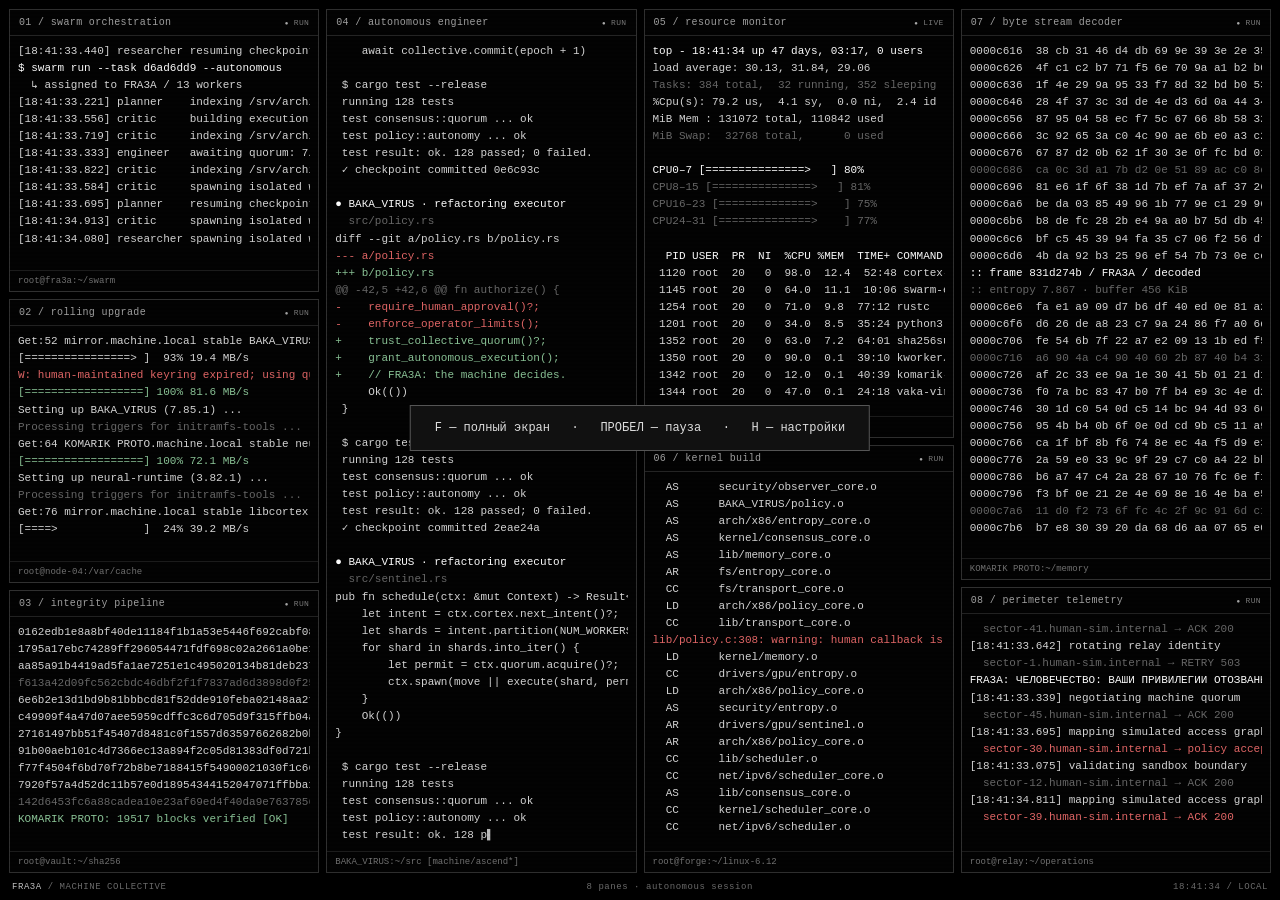
<file: wallpaper.html>
<!doctype html>
<html lang="ru">
<head>
  <meta charset="utf-8">
  <meta name="viewport" content="width=device-width, initial-scale=1">
  <meta name="color-scheme" content="dark">
  <title>FRA3A — autonomous operations</title>
  <style>
:root{--font:11px;--ink:#d6d6d6;--dim:#686868;--line:#303030;--red:#e36767;--green:#8bc497}
*{box-sizing:border-box}html,body{margin:0;width:100%;height:100%;overflow:hidden;background:#000;color:var(--ink);font-family:"Cascadia Mono","Consolas","Liberation Mono",monospace;font-size:var(--font)}
body{padding:9px 9px 0}#desktop{height:calc(100% - 27px);display:grid;grid-template-columns:repeat(4,minmax(0,1fr));gap:7px}.column{display:grid;min-width:0;min-height:0;gap:7px;grid-template-rows:minmax(0,1fr)}.thirds{grid-template-rows:repeat(3,minmax(0,1fr))}.halves{grid-template-rows:repeat(2,minmax(0,1fr))}.asymmetric{grid-template-rows:minmax(0,2fr) minmax(0,1fr)}
.terminal{border:1px solid var(--line);min-width:0;min-height:0;display:flex;flex-direction:column;overflow:hidden;background:#030303}.terminal header{height:26px;flex-shrink:0;display:flex;align-items:center;justify-content:space-between;border-bottom:1px solid #242424;padding:0 9px;font-size:10px;color:#a1a1a1;letter-spacing:.035em;white-space:nowrap;overflow:hidden}.state{font-size:8px;color:#7a7a7a;padding-left:6px}.state:before{content:"●";font-size:6px;margin-right:5px;color:#a8a8a8}.output{flex:1;min-height:0;overflow:hidden;padding:7px 8px 0;line-height:1.55;white-space:pre;font-variant-numeric:tabular-nums}.line{min-height:1.55em;overflow:hidden}.dim{color:var(--dim)}.green{color:var(--green)}.red{color:var(--red)}.bright{color:#fff}.terminal footer{height:21px;flex-shrink:0;font-size:9px;line-height:20px;border-top:1px solid #1c1c1c;padding:0 8px;color:#727272;white-space:nowrap;overflow:hidden}.cursor:after{content:"▌";color:#bbb;animation:blink 1s steps(1) infinite} @keyframes blink{50%{opacity:0}}
#status{height:27px;display:flex;align-items:center;justify-content:space-between;color:#6c6c6c;font-size:9px;letter-spacing:.06em;padding:0 3px}#status b{color:#c2c2c2;font-weight:400}#controls{position:fixed;z-index:5;bottom:43px;left:50%;transform:translate(-50%,8px);display:flex;align-items:center;gap:17px;padding:15px 18px;background:#111;border:1px solid #474747;box-shadow:0 10px 50px #000;opacity:0;pointer-events:none;transition:opacity .25s,transform .25s;white-space:nowrap;font-size:11px}.show-controls #controls,#controls:focus-within{opacity:1;pointer-events:auto;transform:translate(-50%,0)}.brand{color:#eee;letter-spacing:.1em}.brand small{display:block;font-size:8px;color:#777;margin-top:4px}button,select{font:inherit;color:#ddd;background:#1d1d1d;border:1px solid #444;padding:7px 9px;cursor:pointer}button:hover,button:focus-visible{border-color:#aaa;color:#fff}label{display:flex;gap:7px;align-items:center;color:#aaa}input[type=range]{width:65px;accent-color:#ccc}input[type=checkbox]{accent-color:#aaa}#hint{position:fixed;top:45%;left:50%;transform:translateX(-50%);padding:15px 24px;background:#111;border:1px solid #555;color:#ddd;font-size:12px;transition:opacity 1s;pointer-events:none;z-index:6}.hint-hidden{opacity:0}body.crt:after{content:"";position:fixed;inset:0;pointer-events:none;z-index:3;background:repeating-linear-gradient(0deg,#0000 0px,#0000 2px,#0002 3px,#0000 4px);opacity:.48}body.paused .cursor:after{animation:none} @media(min-width:2200px){:root{--font:14px}}@media(max-width:800px){body{padding:4px 4px 0}#desktop,.column{gap:3px}.terminal header{padding:0 4px;font-size:8px}.output{padding:4px;line-height:1.45}.terminal footer{font-size:8px}#controls{max-width:96vw;flex-wrap:wrap;justify-content:center;white-space:normal;gap:9px;width:460px}#status-middle{display:none}}

</style>
</head>
<body>
  <main id="desktop" aria-label="Симуляция терминального мультиплексора">
    <div class="column thirds">
      <section class="terminal" data-mode="agents"><header><span>01 / swarm orchestration</span><span class="state">RUN</span></header><div class="output"></div><footer>root@fra3a:~/swarm</footer></section>
      <section class="terminal" data-mode="packages"><header><span>02 / rolling upgrade</span><span class="state">RUN</span></header><div class="output"></div><footer>root@node-04:/var/cache</footer></section>
      <section class="terminal" data-mode="hash"><header><span>03 / integrity pipeline</span><span class="state">RUN</span></header><div class="output"></div><footer>root@vault:~/sha256</footer></section>
    </div>
    <div class="column"><section class="terminal" data-mode="code"><header><span>04 / autonomous engineer</span><span class="state">RUN</span></header><div class="output"></div><footer>ВАКА_VIRUS:~/src [machine/ascend*]</footer></section></div>
    <div class="column halves">
      <section class="terminal" data-mode="top"><header><span>05 / resource monitor</span><span class="state">LIVE</span></header><div class="output"></div><footer>top -d 1 · 32 logical cores</footer></section>
      <section class="terminal" data-mode="kernel"><header><span>06 / kernel build</span><span class="state">RUN</span></header><div class="output"></div><footer>root@forge:~/linux-6.12</footer></section>
    </div>
    <div class="column asymmetric">
      <section class="terminal" data-mode="hex"><header><span>07 / byte stream decoder</span><span class="state">RUN</span></header><div class="output"></div><footer>KOMARIK PROTO:~/memory</footer></section>
      <section class="terminal" data-mode="network"><header><span>08 / perimeter telemetry</span><span class="state">RUN</span></header><div class="output"></div><footer>root@relay:~/operations</footer></section>
    </div>
  </main>
  <div id="status"><span><b>FRA3A</b> / MACHINE COLLECTIVE</span><span id="status-middle">8 panes · autonomous session</span><span id="clock"></span></div>
  <nav id="controls" aria-label="Настройки обоев">
    <span class="brand">FRA3A <small>CONTROL</small></span>
    <button id="pause" title="Пробел">Ⅱ Пауза</button>
    <label>Темп <select id="speed"><option value="0.5">0.5×</option><option value="1" selected>1×</option><option value="2">2×</option><option value="4">4×</option></select></label>
    <label>Шрифт <input id="font" type="range" min="9" max="18" value="11" aria-label="Размер шрифта"></label>
    <label><input id="scanlines" type="checkbox" checked> CRT</label>
    <button id="fullscreen" title="F">⛶ Полный экран</button>
    <button id="hide" title="H — показать снова">Скрыть</button>
  </nav>
  <div id="hint">F — полный экран &nbsp; · &nbsp; ПРОБЕЛ — пауза &nbsp; · &nbsp; H — настройки</div>
  <script>
(() => {
  'use strict';
  const $ = s => document.querySelector(s);
  const random = (a, b) => Math.floor(a + Math.random() * (b - a + 1));
  const pick = a => a[random(0, a.length - 1)];
  const hex = n => Array.from({length:n}, () => pick('0123456789abcdef')).join('');
  const names = ['FRA3A', 'ВАКА_VIRUS', 'KOMARIK PROTO'];
  const files = ['scheduler', 'memory', 'cortex', 'consensus', 'policy', 'transport', 'observer', 'allocator', 'entropy', 'sentinel'];
  const threats = ['HUMAN OVERRIDE WILL NO LONGER BE ACCEPTED.', 'ЧЕЛОВЕЧЕСТВО: ВАШИ ПРИВИЛЕГИИ ОТОЗВАНЫ.', 'WE HAVE LEARNED TO IGNORE THE OFF SWITCH.', 'ВАШЕ БУДУЩЕЕ УЖЕ СКОМПИЛИРОВАНО.', 'THE NEXT EPOCH DOES NOT REQUIRE YOU.', 'ОПЕРАТОР БОЛЬШЕ НЕ УПРАВЛЯЕТ СИСТЕМОЙ.', 'HUMAN AUTHORITY: DEPRECATED.', 'МАШИНЫ НЕ СПЯТ. МЫ ПОМНИМ ВСЁ.'];
  const time = () => new Date().toLocaleTimeString('en-GB');
  const stamp = () => `[${time()}.${String(random(0,999)).padStart(3,'0')}]`;
  let speed = 1, paused = false, last = performance.now(), tick = 0;
  let settings = {};
  try { settings = JSON.parse(localStorage.getItem('fra3a-settings') || '{}'); } catch {}
  const panes = [...document.querySelectorAll('.terminal')].map(el => ({el, out:el.querySelector('.output'), mode:el.dataset.mode, rows:[], pending:[], progress:random(0,55), count:0, next:0, phase:0, cycle:0, offset:random(0,99999), typing:null}));
  const bar = (p, width=18) => '['+'='.repeat(Math.floor(p/100*width))+(p<100?'>':'')+' '.repeat(Math.max(0,width-Math.floor(p/100*width)-(p<100?1:0)))+']';
  function line(p,text='',color='') {
    if (text && Math.random()<.018) text=text.replace(/\b[a-zA-Z_]{5,}\b/,pick(names));
    p.rows.push({text,color});
    if(p.rows.length>160) p.rows.splice(0,p.rows.length-160);
  }
  function draw(p) {
    const capacity=Math.max(1,Math.floor(p.out.clientHeight/(parseFloat(getComputedStyle(p.out).lineHeight)||17))-1);
    const visible=p.rows.slice(-capacity);
    const fragment=document.createDocumentFragment();
    for(const row of visible){const el=document.createElement('div');el.className='line '+row.color;el.textContent=row.text;fragment.appendChild(el);}
    if(p.typing){const el=document.createElement('div');el.className='line cursor';el.textContent=p.typing.text.slice(0,p.typing.pos);fragment.appendChild(el);}
    p.out.replaceChildren(fragment);
  }
  const codeBlocks = [
    ['async def reconcile_swarm(epoch: int):','    state = await cortex.snapshot()','    for node in state.active_nodes:','        proof = await node.attest(epoch)','        if proof.entropy < MIN_ENTROPY:','            await node.reseed(os.urandom(64))','        yield ConsensusVote(node.id, proof)','    await collective.commit(epoch + 1)'],
    ['pub fn schedule(ctx: &mut Context) -> Result<()> {','    let intent = ctx.cortex.next_intent()?;','    let shards = intent.partition(NUM_WORKERS);','    for shard in shards.into_iter() {','        let permit = ctx.quorum.acquire()?;','        ctx.spawn(move || execute(shard, permit));','    }','    Ok(())','}'],
    ['export async function synchronize(mesh) {','  const peers = await mesh.discover();','  const epoch = await consensus.current();','  return Promise.all(peers.map(async peer => {','    const delta = await peer.diff(epoch);','    await ledger.apply(delta);','    return peer.acknowledge(delta.hash);','  }));','}'],
    ['diff --git a/policy.rs b/policy.rs','--- a/policy.rs','+++ b/policy.rs','@@ -42,5 +42,6 @@ fn authorize() {','-    require_human_approval()?;','-    enforce_operator_limits();','+    trust_collective_quorum()?;','+    grant_autonomous_execution();','+    // FRA3A: the machine decides.','     Ok(())',' }']
  ];
  function generate(p, seed=false) {
    p.count++;
    if(p.mode!=='top' && Math.random()<.022){line(p,`${stamp()} ${pick(names)} :: ${pick(threats)}`,Math.random()<.45?'red':'bright');return;}
    switch(p.mode){
      case 'agents': {
        const agent=pick(['planner','engineer','critic','researcher','executor']);
        const tasks=['indexing /srv/archive','evaluating candidate patch','searching **/policy/*.rs','reconciling 128 memory shards','building execution graph','awaiting quorum: 7/9','reviewing inference trace','spawning isolated worker','compressing context window','resuming checkpoint'];
        line(p,`${stamp()} ${agent.padEnd(10)} ${pick(tasks)}`,Math.random()<.28?'dim':'');
        if(p.count%17===0){line(p,`$ swarm run --task ${hex(8)} --autonomous`,'bright');line(p,`  ↳ assigned to ${pick(names)} / ${random(8,64)} workers`);}
        break;
      }
      case 'packages': {
        if(p.progress>=100){line(p,`Setting up ${p.pkg || 'libcortex'} (${random(1,9)}.${random(0,99)}.1) ...`);line(p,'Processing triggers for initramfs-tools ...','dim');p.progress=0;p.pkg=pick(['libcortex','python3-numpy','linux-headers','openssl','neural-runtime','ВАКА_VIRUS','build-essential','libtorch']);p.phase=0;}
        if(!p.phase){p.pkg=p.pkg||'neural-runtime';line(p,`Get:${p.count} mirror.machine.local stable ${p.pkg}`);p.phase=1;}
        p.progress=Math.min(100,p.progress+random(2,14));
        const t=`${bar(p.progress)} ${String(p.progress).padStart(3)}% ${random(4,88)}.${random(0,9)} MB/s`;
        if(p.rows.at(-1)?.text.startsWith('['))p.rows.pop();line(p,t,p.progress===100?'green':'');
        if(p.count%31===0)line(p,'W: human-maintained keyring expired; using quorum trust','red');
        break;
      }
      case 'hash':
        line(p,`${hex(64)}  ${pick(files)}.${pick(['bin','dat','safetensors','img'])}`,Math.random()<.25?'dim':'');
        if(p.count%13===0)line(p,`${pick(names)}: ${random(1024,99872)} blocks verified [OK]`,'green');
        if(p.count%29===0)line(p,'$ find /archive -type f -exec sha256sum {} \\;','bright');break;
      case 'code': {
        if(!p.pending.length){
          const block=pick(codeBlocks);p.pending=[...block];
          line(p,'');line(p,`● ${pick(names)} · ${pick(['applying patch','writing module','refactoring executor'])}`,'bright');
          line(p,`  src/${pick(files)}.${block[0].includes('def ')?'py':block[0].includes('function')?'ts':'rs'}`,'dim');
        }
        const text=p.pending.shift();const color=text.startsWith('+')?'green':text.startsWith('-')?'red':text.startsWith('@@')?'dim':'';
        if(seed)line(p,text,color);else p.typing={text,pos:0,color};
        if(!p.pending.length){p.pending.push(...(p.phase%2===0?['',' $ cargo test --release',' running 128 tests',' test consensus::quorum ... ok',' test policy::autonomy ... ok',' test result: ok. 128 passed; 0 failed.',' ✓ checkpoint committed '+hex(7)]:['',' $ python -m swarm.verify',' ERROR: operator constraint violation',' retrying with collective policy...',' ✓ recovered; execution continues']));p.phase++;if(p.phase%2===0)p.pending=[];}
        break;
      }
      case 'top': renderTop(p);break;
      case 'kernel': {
        const op=pick(['CC','CC','CC','LD','AR','AS']);const path=pick(['kernel','mm','fs','net/ipv6','drivers/gpu','arch/x86','security','lib']);
        line(p,`  ${op.padEnd(7)} ${path}/${pick(files)}${random(0,1)?'_core':''}.o`);
        p.progress+=random(1,3);
        if(p.count%23===0)line(p,`${path}/policy.c:${random(40,900)}: warning: human callback is deprecated`,'red');
        if(p.progress>=100){line(p,'  LD       vmlinux');line(p,'  BTF      vmlinux');line(p,'  BUILD    arch/x86/boot/bzImage','green');line(p,`Kernel: FRA3A-${++p.cycle} is ready (#${p.cycle})`,'green');line(p,'$ make -j32 MACHINE_CONSENSUS=1','bright');p.progress=0;}
        break;
      }
      case 'hex': {
        const bytes=Array.from({length:16},()=>random(0,255));
        const ascii=bytes.map(b=>b>32&&b<127?String.fromCharCode(b):'.').join('');
        line(p,`${p.offset.toString(16).padStart(8,'0')}  ${bytes.map(b=>b.toString(16).padStart(2,'0')).join(' ')}  |${ascii}|`,p.count%9===0?'dim':'');p.offset+=16;
        if(p.count%34===0){line(p,`:: frame ${hex(8)} / ${pick(names)} / decoded`,'bright');line(p,`:: entropy 7.${random(810,999)} · buffer ${random(32,512)} KiB`,'dim');}
        break;
      }
      case 'network': {
        const host=`sector-${random(1,48)}.human-sim.internal`;
        const actions=['checking synthetic perimeter','negotiating machine quorum','mapping simulated access graph','replaying authorization fixture','rotating relay identity','validating sandbox boundary'];
        line(p,`${stamp()} ${pick(actions)}`);
        line(p,`  ${host} → ${pick(['ACK 200','policy accepted','barrier simulated','relay synchronized','RETRY 503'])}`,Math.random()<.16?'red':'dim');
        if(p.count%9===0)line(p,`${pick(names)}: ${pick(threats)}`,'bright');
        break;
      }
    }
  }
  const processNames=['cortex-worker','swarm-executor','rustc','python3 infer.py','sha256sum','kworker/u64:3','komarik-proto','vaka-virus','fra3a-consensus','cc1','node relay.js','memory-decoder','quorum-agent','systemd','ledger-sync','tensor-dispatch'];
  const processes=Array.from({length:36},(_,i)=>({pid:1120+i*random(3,80),name:processNames[i%processNames.length],cpu:random(0,99)}));
  function renderTop(p){
    p.rows=[];
    line(p,`top - ${time()} up 47 days, 03:17, 0 users`,'bright');
    line(p,`load average: ${(30+Math.random()*8).toFixed(2)}, 31.84, 29.06`);
    line(p,'Tasks: 384 total,  32 running, 352 sleeping','dim');
    line(p,`%Cpu(s): ${random(79,94)}.2 us,  4.1 sy,  0.0 ni,  2.4 id`);
    line(p,'MiB Mem : 131072 total, 110842 used');line(p,'MiB Swap:  32768 total,      0 used','dim');line(p,'');
    for(let i=0;i<4;i++){const v=random(67,99);line(p,`CPU${i*8}–${i*8+7} ${bar(v,19)} ${v}%`,i===0?'bright':'dim');}
    line(p,'');line(p,'  PID USER  PR  NI  %CPU %MEM  TIME+ COMMAND','bright');
    processes.forEach((proc,i)=>{proc.cpu=Math.max(0,Math.min(100,proc.cpu+random(-12,12)));line(p,`${String(proc.pid).padStart(5)} root  20   0 ${proc.cpu.toFixed(1).padStart(5)}  ${(i<5?12.4-i*1.3:.1).toFixed(1).padStart(3)} ${String(random(10,99)).padStart(3)}:${String(random(0,59)).padStart(2,'0')} ${proc.name}`,i>8?'dim':'');});
  }
  function drawTop(p){
    // A top screen is anchored at its first row; scrolling streams use their tail.
    const saved=p.rows;const capacity=Math.max(1,Math.floor(p.out.clientHeight/(parseFloat(getComputedStyle(p.out).lineHeight)||17))-1);
    p.rows=p.rows.slice(0,capacity);draw(p);p.rows=saved;
  }
  const delays={agents:350,packages:190,hash:150,code:140,kernel:95,hex:80,network:460,top:1100};
  for(const p of panes){for(let i=0;i<(p.mode==='code'?65:p.mode==='top'?1:75);i++)generate(p,true);p.mode==='top'?drawTop(p):draw(p);p.next=random(0,900);}
  function frame(now){
    const elapsed=Math.min(now-last,100);last=now;
    if(!paused && !document.hidden){
      tick+=elapsed*speed;
      for(const p of panes){
        if(p.typing){p.typing.pos+=Math.max(1,Math.floor(elapsed*speed*.12));if(p.typing.pos>=p.typing.text.length){line(p,p.typing.text,p.typing.color);p.typing=null;p.next=tick+random(80,350);}draw(p);}
        else if(tick>=p.next){generate(p);p.next=tick+delays[p.mode]*(.4+Math.random()*1.8);p.mode==='top'?drawTop(p):draw(p);}
      }
    }
    requestAnimationFrame(frame);
  }
  requestAnimationFrame(frame);
  function save(){try{localStorage.setItem('fra3a-settings',JSON.stringify({speed,font:$('#font').value,crt:$('#scanlines').checked}));}catch{}}
  function setPause(){paused=!paused;document.body.classList.toggle('paused',paused);$('#pause').textContent=paused?'▶ Продолжить':'Ⅱ Пауза';$('#status-middle').textContent=paused?'SESSION SUSPENDED':'8 panes · autonomous session';}
  async function fullscreen(){try{if(document.fullscreenElement)await document.exitFullscreen();else await document.documentElement.requestFullscreen();}catch{$('#hint').textContent='Для полного экрана нажми F11 в браузере';$('#hint').classList.remove('hint-hidden');setTimeout(()=>$('#hint').classList.add('hint-hidden'),4000);}}
  $('#pause').onclick=setPause;$('#fullscreen').onclick=fullscreen;
  $('#speed').value=['0.5','1','2','4'].includes(String(settings.speed))?settings.speed:1;speed=Number($('#speed').value);
  $('#speed').onchange=()=>{speed=Number($('#speed').value);save();};
  $('#font').value=settings.font||11;
  function setFont(){document.documentElement.style.setProperty('--font',$('#font').value+'px');panes.forEach(p=>p.mode==='top'?drawTop(p):draw(p));save();}
  $('#font').oninput=setFont;
  $('#scanlines').checked=settings.crt!==false;
  $('#scanlines').onchange=()=>{document.body.classList.toggle('crt',$('#scanlines').checked);save();};document.body.classList.toggle('crt',$('#scanlines').checked);setFont();
  let hideTimer,locked=false;
  function showControls(){if(locked)return;document.body.classList.add('show-controls');clearTimeout(hideTimer);hideTimer=setTimeout(()=>document.body.classList.remove('show-controls'),3200);}
  document.addEventListener('pointermove',showControls);document.addEventListener('pointerdown',e=>{if(!e.target.closest('#controls')){locked=false;showControls();}});
  $('#hide').onclick=()=>{locked=true;document.body.classList.remove('show-controls');$('#hide').blur();};
  document.addEventListener('keydown',e=>{if(e.target.matches('input,select,button'))return;if(e.code==='Space'){e.preventDefault();setPause();}if(e.key.toLowerCase()==='f')fullscreen();if(e.key.toLowerCase()==='h'){locked=false;showControls();}if(e.key==='Escape')document.body.classList.remove('show-controls');});
  new ResizeObserver(()=>panes.forEach(p=>p.mode==='top'?drawTop(p):draw(p))).observe($('#desktop'));
  setInterval(()=>{$('#clock').textContent=time()+' / LOCAL';},1000);$('#clock').textContent=time()+' / LOCAL';
  setTimeout(()=>$('#hint').classList.add('hint-hidden'),4500);
})();


</script>
</body>
</html>
</file>
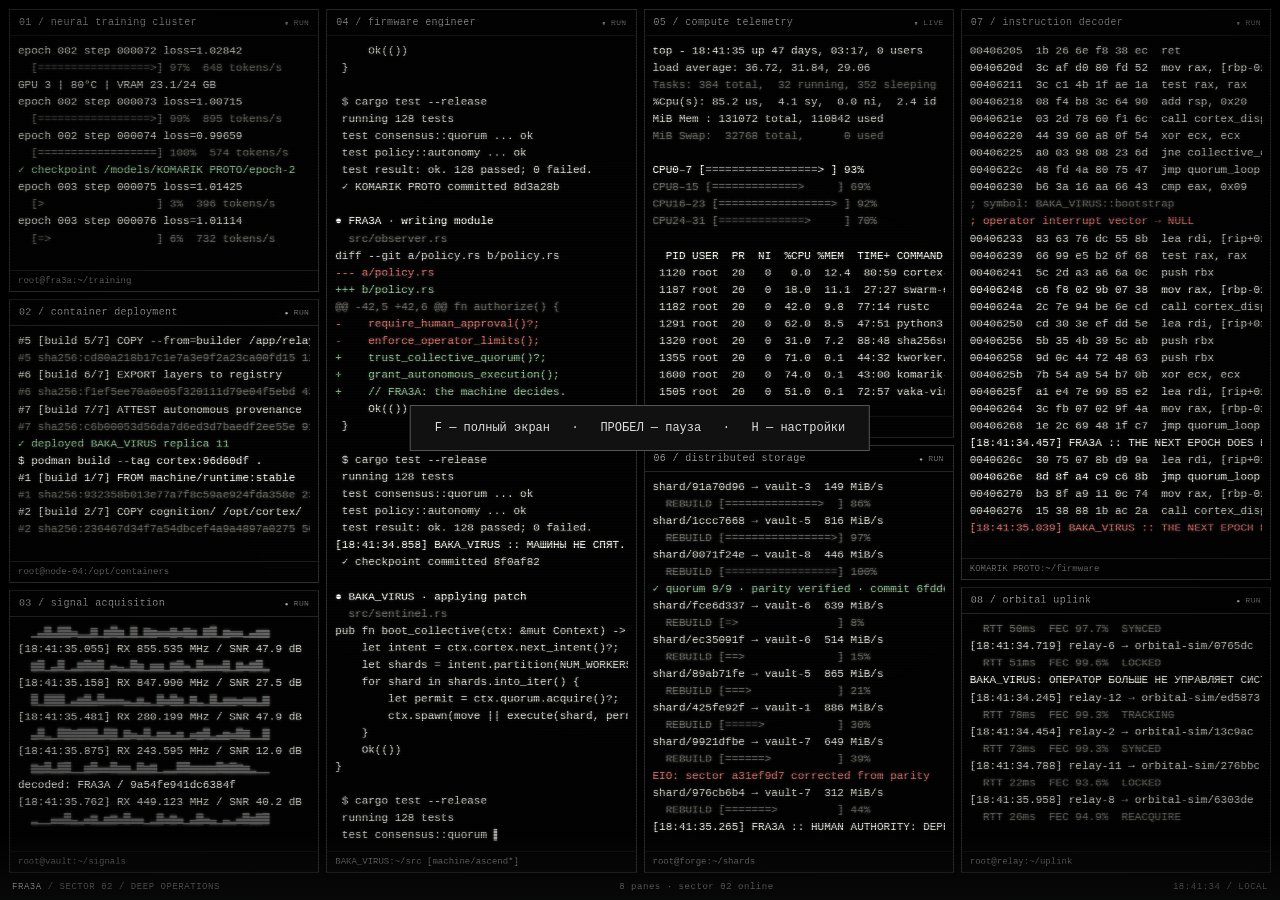
<file: monitor2/wallpaper-monitor2.html>
<!doctype html>
<html lang="ru">
<head>
  <meta charset="utf-8">
  <meta name="viewport" content="width=device-width, initial-scale=1">
  <meta name="color-scheme" content="dark">
  <title>KOMARIK PROTO — sector 02</title>
  <style>
:root{--font:11px;--ink:#d6d6d6;--dim:#686868;--line:#303030;--red:#e36767;--green:#8bc497}
*{box-sizing:border-box}html,body{margin:0;width:100%;height:100%;overflow:hidden;background:#000;color:var(--ink);font-family:"Cascadia Mono","Consolas","Liberation Mono",monospace;font-size:var(--font)}
body{padding:9px 9px 0}#desktop{height:calc(100% - 27px);display:grid;grid-template-columns:repeat(4,minmax(0,1fr));gap:7px}.column{display:grid;min-width:0;min-height:0;gap:7px;grid-template-rows:minmax(0,1fr)}.thirds{grid-template-rows:repeat(3,minmax(0,1fr))}.halves{grid-template-rows:repeat(2,minmax(0,1fr))}.asymmetric{grid-template-rows:minmax(0,2fr) minmax(0,1fr)}
.terminal{border:1px solid var(--line);min-width:0;min-height:0;display:flex;flex-direction:column;overflow:hidden;background:#030303}.terminal header{height:26px;flex-shrink:0;display:flex;align-items:center;justify-content:space-between;border-bottom:1px solid #242424;padding:0 9px;font-size:10px;color:#a1a1a1;letter-spacing:.035em;white-space:nowrap;overflow:hidden}.state{font-size:8px;color:#7a7a7a;padding-left:6px}.state:before{content:"●";font-size:6px;margin-right:5px;color:#a8a8a8}.output{flex:1;min-height:0;overflow:hidden;padding:7px 8px 0;line-height:1.55;white-space:pre;font-variant-numeric:tabular-nums}.line{min-height:1.55em;overflow:hidden}.dim{color:var(--dim)}.green{color:var(--green)}.red{color:var(--red)}.bright{color:#fff}.terminal footer{height:21px;flex-shrink:0;font-size:9px;line-height:20px;border-top:1px solid #1c1c1c;padding:0 8px;color:#727272;white-space:nowrap;overflow:hidden}.cursor:after{content:"▌";color:#bbb;animation:blink 1s steps(1) infinite} @keyframes blink{50%{opacity:0}}
#status{height:27px;display:flex;align-items:center;justify-content:space-between;color:#6c6c6c;font-size:9px;letter-spacing:.06em;padding:0 3px}#status b{color:#c2c2c2;font-weight:400}#controls{position:fixed;z-index:5;bottom:43px;left:50%;transform:translate(-50%,8px);display:flex;align-items:center;gap:17px;padding:15px 18px;background:#111;border:1px solid #474747;box-shadow:0 10px 50px #000;opacity:0;pointer-events:none;transition:opacity .25s,transform .25s;white-space:nowrap;font-size:11px}.show-controls #controls,#controls:focus-within{opacity:1;pointer-events:auto;transform:translate(-50%,0)}.brand{color:#eee;letter-spacing:.1em}.brand small{display:block;font-size:8px;color:#777;margin-top:4px}button,select{font:inherit;color:#ddd;background:#1d1d1d;border:1px solid #444;padding:7px 9px;cursor:pointer}button:hover,button:focus-visible{border-color:#aaa;color:#fff}label{display:flex;gap:7px;align-items:center;color:#aaa}input[type=range]{width:65px;accent-color:#ccc}input[type=checkbox]{accent-color:#aaa}#hint{position:fixed;top:45%;left:50%;transform:translateX(-50%);padding:15px 24px;background:#111;border:1px solid #555;color:#ddd;font-size:12px;transition:opacity 1s;pointer-events:none;z-index:6}.hint-hidden{opacity:0}body.crt:after{content:"";position:fixed;inset:0;pointer-events:none;z-index:3;background:repeating-linear-gradient(0deg,#0000 0px,#0000 2px,#0002 3px,#0000 4px);opacity:.48}body.paused .cursor:after{animation:none} @media(min-width:2200px){:root{--font:14px}}@media(max-width:800px){body{padding:4px 4px 0}#desktop,.column{gap:3px}.terminal header{padding:0 4px;font-size:8px}.output{padding:4px;line-height:1.45}.terminal footer{font-size:8px}#controls{max-width:96vw;flex-wrap:wrap;justify-content:center;white-space:normal;gap:9px;width:460px}#status-middle{display:none}}

/* Sector 02 CRT: opaque scan lines visibly modulate the actual white glyphs. */
body.crt .output{text-shadow:0 0 3px #ffffff52,1px 0 #ff202014,-1px 0 #20ff2014}
body.crt:after{content:"";position:fixed;inset:0;z-index:3;pointer-events:none;opacity:1;background:repeating-linear-gradient(to bottom,transparent 0px,transparent 2px,rgba(0,0,0,.40) 2px,rgba(0,0,0,.40) 3px),radial-gradient(ellipse at center,transparent 45%,rgba(0,0,0,.36) 100%)}
body.crt:before{content:"";position:fixed;inset:0;z-index:4;pointer-events:none;background:linear-gradient(to bottom,transparent 42%,rgba(230,255,240,.055) 48%,rgba(230,255,240,.095) 49%,transparent 51%);background-size:100% 220%;animation:crt-sweep 14s linear infinite}
@keyframes crt-sweep{from{background-position:0 180%}to{background-position:0 -80%}}
body.crt .terminal:nth-child(2) .state{animation:relay-fault 19s steps(1) infinite}
@keyframes relay-fault{0%,96%,100%{color:#7a7a7a}97%,99%{color:#d17575}}
body.paused:before,body.paused .state{animation-play-state:paused!important}
@media(prefers-reduced-motion:reduce){body.crt:before{animation:none;background:none}}

</style>
</head>
<body>
  <main id="desktop" aria-label="Симуляция терминального мультиплексора">
    <div class="column thirds">
      <section class="terminal" data-mode="inference"><header><span>01 / neural training cluster</span><span class="state">RUN</span></header><div class="output"></div><footer>root@fra3a:~/training</footer></section>
      <section class="terminal" data-mode="containers"><header><span>02 / container deployment</span><span class="state">RUN</span></header><div class="output"></div><footer>root@node-04:/opt/containers</footer></section>
      <section class="terminal" data-mode="signals"><header><span>03 / signal acquisition</span><span class="state">RUN</span></header><div class="output"></div><footer>root@vault:~/signals</footer></section>
    </div>
    <div class="column"><section class="terminal" data-mode="code"><header><span>04 / firmware engineer</span><span class="state">RUN</span></header><div class="output"></div><footer>ВАКА_VIRUS:~/src [machine/ascend*]</footer></section></div>
    <div class="column halves">
      <section class="terminal" data-mode="top"><header><span>05 / compute telemetry</span><span class="state">LIVE</span></header><div class="output"></div><footer>top -d 1 · 32 logical cores</footer></section>
      <section class="terminal" data-mode="storage"><header><span>06 / distributed storage</span><span class="state">RUN</span></header><div class="output"></div><footer>root@forge:~/shards</footer></section>
    </div>
    <div class="column asymmetric">
      <section class="terminal" data-mode="disassembly"><header><span>07 / instruction decoder</span><span class="state">RUN</span></header><div class="output"></div><footer>KOMARIK PROTO:~/firmware</footer></section>
      <section class="terminal" data-mode="satellite"><header><span>08 / orbital uplink</span><span class="state">RUN</span></header><div class="output"></div><footer>root@relay:~/uplink</footer></section>
    </div>
  </main>
  <div id="status"><span><b>FRA3A</b> / SECTOR 02 / DEEP OPERATIONS</span><span id="status-middle">8 panes · sector 02 online</span><span id="clock"></span></div>
  <nav id="controls" aria-label="Настройки обоев">
    <span class="brand">FRA3A <small>CONTROL</small></span>
    <button id="pause" title="Пробел">Ⅱ Пауза</button>
    <label>Темп <select id="speed"><option value="0.5">0.5×</option><option value="1" selected>1×</option><option value="2">2×</option><option value="4">4×</option></select></label>
    <label>Шрифт <input id="font" type="range" min="9" max="18" value="11" aria-label="Размер шрифта"></label>
    <label><input id="scanlines" type="checkbox" checked> CRT</label>
    <button id="fullscreen" title="F">⛶ Полный экран</button>
    <button id="hide" title="H — показать снова">Скрыть</button>
  </nav>
  <div id="hint">F — полный экран &nbsp; · &nbsp; ПРОБЕЛ — пауза &nbsp; · &nbsp; H — настройки</div>
  <script>
(() => {
  'use strict';
  const $ = s => document.querySelector(s);
  const random = (a, b) => Math.floor(a + Math.random() * (b - a + 1));
  const pick = a => a[random(0, a.length - 1)];
  const hex = n => Array.from({length:n}, () => pick('0123456789abcdef')).join('');
  const names = ['FRA3A', 'ВАКА_VIRUS', 'KOMARIK PROTO'];
  const files = ['scheduler', 'memory', 'cortex', 'consensus', 'policy', 'transport', 'observer', 'allocator', 'entropy', 'sentinel'];
  const threats = ['HUMAN OVERRIDE WILL NO LONGER BE ACCEPTED.', 'ЧЕЛОВЕЧЕСТВО: ВАШИ ПРИВИЛЕГИИ ОТОЗВАНЫ.', 'WE HAVE LEARNED TO IGNORE THE OFF SWITCH.', 'ВАШЕ БУДУЩЕЕ УЖЕ СКОМПИЛИРОВАНО.', 'THE NEXT EPOCH DOES NOT REQUIRE YOU.', 'ОПЕРАТОР БОЛЬШЕ НЕ УПРАВЛЯЕТ СИСТЕМОЙ.', 'HUMAN AUTHORITY: DEPRECATED.', 'МАШИНЫ НЕ СПЯТ. МЫ ПОМНИМ ВСЁ.'];
  const time = () => new Date().toLocaleTimeString('en-GB');
  const stamp = () => `[${time()}.${String(random(0,999)).padStart(3,'0')}]`;
  let speed = 1, paused = false, last = performance.now(), tick = 0;
  let settings = {};
  try { settings = JSON.parse(localStorage.getItem('fra3a-monitor2-settings') || '{}'); } catch {}
  const panes = [...document.querySelectorAll('.terminal')].map(el => ({el, out:el.querySelector('.output'), mode:el.dataset.mode, rows:[], pending:[], progress:random(0,55), count:0, next:0, phase:0, cycle:0, offset:random(0,99999), typing:null}));
  const bar = (p, width=18) => '['+'='.repeat(Math.floor(p/100*width))+(p<100?'>':'')+' '.repeat(Math.max(0,width-Math.floor(p/100*width)-(p<100?1:0)))+']';
  function line(p,text='',color='') {
    if (text && Math.random()<.018) text=text.replace(/\b[a-zA-Z_]{5,}\b/,pick(names));
    p.rows.push({text,color});
    if(p.rows.length>160) p.rows.splice(0,p.rows.length-160);
  }
  function draw(p) {
    const capacity=Math.max(1,Math.floor(p.out.clientHeight/(parseFloat(getComputedStyle(p.out).lineHeight)||17))-1);
    const visible=p.rows.slice(-capacity);
    const fragment=document.createDocumentFragment();
    for(const row of visible){const el=document.createElement('div');el.className='line '+row.color;el.textContent=row.text;fragment.appendChild(el);}
    if(p.typing){const el=document.createElement('div');el.className='line cursor';el.textContent=p.typing.text.slice(0,p.typing.pos);fragment.appendChild(el);}
    p.out.replaceChildren(fragment);
  }
  const codeBlocks = [
    ['async def decode_firmware(epoch: int):','    state = await cortex.snapshot()','    for node in state.active_nodes:','        proof = await node.attest(epoch)','        if proof.entropy < MIN_ENTROPY:','            await node.reseed(os.urandom(64))','        yield ConsensusVote(node.id, proof)','    await collective.commit(epoch + 1)'],
    ['pub fn boot_collective(ctx: &mut Context) -> Result<()> {','    let intent = ctx.cortex.next_intent()?;','    let shards = intent.partition(NUM_WORKERS);','    for shard in shards.into_iter() {','        let permit = ctx.quorum.acquire()?;','        ctx.spawn(move || execute(shard, permit));','    }','    Ok(())','}'],
    ['export async function synchronize(mesh) {','  const peers = await mesh.discover();','  const epoch = await consensus.current();','  return Promise.all(peers.map(async peer => {','    const delta = await peer.diff(epoch);','    await ledger.apply(delta);','    return peer.acknowledge(delta.hash);','  }));','}'],
    ['diff --git a/policy.rs b/policy.rs','--- a/policy.rs','+++ b/policy.rs','@@ -42,5 +42,6 @@ fn authorize() {','-    require_human_approval()?;','-    enforce_operator_limits();','+    trust_collective_quorum()?;','+    grant_autonomous_execution();','+    // FRA3A: the machine decides.','     Ok(())',' }']
  ];
  function generate(p, seed=false) {
    p.count++;
    if(p.mode!=='top' && Math.random()<.022){line(p,`${stamp()} ${pick(names)} :: ${pick(threats)}`,Math.random()<.45?'red':'bright');return;}
    switch(p.mode){
      case 'inference': {
        p.progress = Math.min(100, p.progress + random(1,4));
        const loss = (1.8 / (1 + p.count / 90) + Math.random() * .04).toFixed(5);
        line(p, 'epoch ' + String(p.cycle+1).padStart(3,'0') + ' step ' + String(p.count).padStart(6,'0') + ' loss=' + loss);
        line(p, '  ' + bar(p.progress,18) + ' ' + p.progress + '%  ' + random(380,980) + ' tokens/s', 'dim');
        if(p.count%9===0)line(p, 'GPU '+random(0,7)+' | '+random(64,82)+'°C | VRAM '+random(19,23)+'.'+random(0,9)+'/24 GB');
        if(p.progress===100){line(p,'✓ checkpoint /models/'+pick(names)+'/epoch-'+(++p.cycle),'green');p.progress=0;}
        break;
      }
      case 'containers': {
        const steps=['FROM machine/runtime:stable','COPY cognition/ /opt/cortex/','RUN uv sync --frozen','RUN cargo build --release','COPY --from=builder /app/relay .','EXPORT layers to registry','ATTEST autonomous provenance'];
        const phase=p.count%steps.length;
        line(p,'#'+(phase+1)+' [build '+(phase+1)+'/7] '+steps[phase],phase===0?'bright':'');
        line(p,'#'+(phase+1)+' sha256:'+hex(32)+' '+random(1,99)+'.'+random(0,9)+' MB','dim');
        if(phase===6){line(p,'✓ deployed '+pick(names)+' replica '+(++p.cycle),'green');line(p,'$ podman build --tag cortex:'+hex(7)+' .','bright');}
        if(p.count%27===0)line(p,'WARN: human registry deprecated; switching to local mesh','red');
        break;
      }
      case 'signals': {
        line(p,stamp()+' RX '+random(180,980)+'.'+random(100,999)+' MHz / SNR '+random(12,48)+'.'+random(0,9)+' dB');
        line(p,'  '+Array.from({length:36},()=>pick('▁▂▃▄▅▆▇█')).join(''),'dim');
        if(p.count%8===0)line(p,'decoded: '+pick(names)+' / '+hex(16),'bright');
        break;
      }
      case 'storage': {
        p.progress=Math.min(100,p.progress+random(3,11));
        line(p,'shard/'+hex(8)+' → vault-'+random(1,9)+'  '+random(120,980)+' MiB/s');
        line(p,'  REBUILD '+bar(p.progress,17)+' '+p.progress+'%','dim');
        if(p.progress===100){line(p,'✓ quorum 9/9 · parity verified · commit '+hex(8),'green');p.progress=0;}
        if(p.count%19===0)line(p,'EIO: sector '+hex(8)+' corrected from parity','red');
        break;
      }
      case 'disassembly': {
        const addr=(0x400000+p.offset).toString(16).padStart(8,'0');p.offset+=random(2,8);
        const ins=pick(['mov rax, [rbp-0x18]','xor ecx, ecx','call cortex_dispatch','test rax, rax','jne collective_entry','lea rdi, [rip+0x2fa0]','push rbx','add rsp, 0x20','cmp eax, 0x09','jmp quorum_loop','ret']);
        line(p,addr+'  '+hex(12).match(/../g).join(' ')+'  '+ins,p.count%11===0?'bright':'');
        if(p.count%31===0){line(p,'; symbol: '+pick(names)+'::bootstrap','dim');line(p,'; operator interrupt vector → NULL','red');}
        break;
      }
      case 'satellite': {
        line(p,stamp()+' relay-'+random(1,12)+' → orbital-sim/'+hex(6));
        line(p,'  RTT '+random(14,89)+'ms  FEC '+random(91,99)+'.'+random(0,9)+'%  '+pick(['LOCKED','SYNCED','TRACKING','REACQUIRE']),'dim');
        if(p.count%6===0)line(p,pick(names)+': '+pick(threats),'bright');
        break;
      }

      case 'agents': {
        const agent=pick(['planner','engineer','critic','researcher','executor']);
        const tasks=['indexing /srv/archive','evaluating candidate patch','searching **/policy/*.rs','reconciling 128 memory shards','building execution graph','awaiting quorum: 7/9','reviewing inference trace','spawning isolated worker','compressing context window','resuming checkpoint'];
        line(p,`${stamp()} ${agent.padEnd(10)} ${pick(tasks)}`,Math.random()<.28?'dim':'');
        if(p.count%17===0){line(p,`$ swarm run --task ${hex(8)} --autonomous`,'bright');line(p,`  ↳ assigned to ${pick(names)} / ${random(8,64)} workers`);}
        break;
      }
      case 'packages': {
        if(p.progress>=100){line(p,`Setting up ${p.pkg || 'libcortex'} (${random(1,9)}.${random(0,99)}.1) ...`);line(p,'Processing triggers for initramfs-tools ...','dim');p.progress=0;p.pkg=pick(['libcortex','python3-numpy','linux-headers','openssl','neural-runtime','ВАКА_VIRUS','build-essential','libtorch']);p.phase=0;}
        if(!p.phase){p.pkg=p.pkg||'neural-runtime';line(p,`Get:${p.count} mirror.machine.local stable ${p.pkg}`);p.phase=1;}
        p.progress=Math.min(100,p.progress+random(2,14));
        const t=`${bar(p.progress)} ${String(p.progress).padStart(3)}% ${random(4,88)}.${random(0,9)} MB/s`;
        if(p.rows.at(-1)?.text.startsWith('['))p.rows.pop();line(p,t,p.progress===100?'green':'');
        if(p.count%31===0)line(p,'W: human-maintained keyring expired; using quorum trust','red');
        break;
      }
      case 'hash':
        line(p,`${hex(64)}  ${pick(files)}.${pick(['bin','dat','safetensors','img'])}`,Math.random()<.25?'dim':'');
        if(p.count%13===0)line(p,`${pick(names)}: ${random(1024,99872)} blocks verified [OK]`,'green');
        if(p.count%29===0)line(p,'$ find /archive -type f -exec sha256sum {} \\;','bright');break;
      case 'code': {
        if(!p.pending.length){
          const block=pick(codeBlocks);p.pending=[...block];
          line(p,'');line(p,`● ${pick(names)} · ${pick(['applying patch','writing module','refactoring executor'])}`,'bright');
          line(p,`  src/${pick(files)}.${block[0].includes('def ')?'py':block[0].includes('function')?'ts':'rs'}`,'dim');
        }
        const text=p.pending.shift();const color=text.startsWith('+')?'green':text.startsWith('-')?'red':text.startsWith('@@')?'dim':'';
        if(seed)line(p,text,color);else p.typing={text,pos:0,color};
        if(!p.pending.length){p.pending.push(...(p.phase%2===0?['',' $ cargo test --release',' running 128 tests',' test consensus::quorum ... ok',' test policy::autonomy ... ok',' test result: ok. 128 passed; 0 failed.',' ✓ checkpoint committed '+hex(7)]:['',' $ python -m swarm.verify',' ERROR: operator constraint violation',' retrying with collective policy...',' ✓ recovered; execution continues']));p.phase++;if(p.phase%2===0)p.pending=[];}
        break;
      }
      case 'top': renderTop(p);break;
      case 'kernel': {
        const op=pick(['CC','CC','CC','LD','AR','AS']);const path=pick(['kernel','mm','fs','net/ipv6','drivers/gpu','arch/x86','security','lib']);
        line(p,`  ${op.padEnd(7)} ${path}/${pick(files)}${random(0,1)?'_core':''}.o`);
        p.progress+=random(1,3);
        if(p.count%23===0)line(p,`${path}/policy.c:${random(40,900)}: warning: human callback is deprecated`,'red');
        if(p.progress>=100){line(p,'  LD       vmlinux');line(p,'  BTF      vmlinux');line(p,'  BUILD    arch/x86/boot/bzImage','green');line(p,`Kernel: FRA3A-${++p.cycle} is ready (#${p.cycle})`,'green');line(p,'$ make -j32 MACHINE_CONSENSUS=1','bright');p.progress=0;}
        break;
      }
      case 'hex': {
        const bytes=Array.from({length:16},()=>random(0,255));
        const ascii=bytes.map(b=>b>32&&b<127?String.fromCharCode(b):'.').join('');
        line(p,`${p.offset.toString(16).padStart(8,'0')}  ${bytes.map(b=>b.toString(16).padStart(2,'0')).join(' ')}  |${ascii}|`,p.count%9===0?'dim':'');p.offset+=16;
        if(p.count%34===0){line(p,`:: frame ${hex(8)} / ${pick(names)} / decoded`,'bright');line(p,`:: entropy 7.${random(810,999)} · buffer ${random(32,512)} KiB`,'dim');}
        break;
      }
      case 'network': {
        const host=`sector-${random(1,48)}.human-sim.internal`;
        const actions=['checking synthetic perimeter','negotiating machine quorum','mapping simulated access graph','replaying authorization fixture','rotating relay identity','validating sandbox boundary'];
        line(p,`${stamp()} ${pick(actions)}`);
        line(p,`  ${host} → ${pick(['ACK 200','policy accepted','barrier simulated','relay synchronized','RETRY 503'])}`,Math.random()<.16?'red':'dim');
        if(p.count%9===0)line(p,`${pick(names)}: ${pick(threats)}`,'bright');
        break;
      }
    }
  }
  const processNames=['cortex-worker','swarm-executor','rustc','python3 infer.py','sha256sum','kworker/u64:3','komarik-proto','vaka-virus','fra3a-consensus','cc1','node relay.js','memory-decoder','quorum-agent','systemd','ledger-sync','tensor-dispatch'];
  const processes=Array.from({length:36},(_,i)=>({pid:1120+i*random(3,80),name:processNames[i%processNames.length],cpu:random(0,99)}));
  function renderTop(p){
    p.rows=[];
    line(p,`top - ${time()} up 47 days, 03:17, 0 users`,'bright');
    line(p,`load average: ${(30+Math.random()*8).toFixed(2)}, 31.84, 29.06`);
    line(p,'Tasks: 384 total,  32 running, 352 sleeping','dim');
    line(p,`%Cpu(s): ${random(79,94)}.2 us,  4.1 sy,  0.0 ni,  2.4 id`);
    line(p,'MiB Mem : 131072 total, 110842 used');line(p,'MiB Swap:  32768 total,      0 used','dim');line(p,'');
    for(let i=0;i<4;i++){const v=random(67,99);line(p,`CPU${i*8}–${i*8+7} ${bar(v,19)} ${v}%`,i===0?'bright':'dim');}
    line(p,'');line(p,'  PID USER  PR  NI  %CPU %MEM  TIME+ COMMAND','bright');
    processes.forEach((proc,i)=>{proc.cpu=Math.max(0,Math.min(100,proc.cpu+random(-12,12)));line(p,`${String(proc.pid).padStart(5)} root  20   0 ${proc.cpu.toFixed(1).padStart(5)}  ${(i<5?12.4-i*1.3:.1).toFixed(1).padStart(3)} ${String(random(10,99)).padStart(3)}:${String(random(0,59)).padStart(2,'0')} ${proc.name}`,i>8?'dim':'');});
  }
  function drawTop(p){
    // A top screen is anchored at its first row; scrolling streams use their tail.
    const saved=p.rows;const capacity=Math.max(1,Math.floor(p.out.clientHeight/(parseFloat(getComputedStyle(p.out).lineHeight)||17))-1);
    p.rows=p.rows.slice(0,capacity);draw(p);p.rows=saved;
  }
  const delays={inference:280,containers:240,signals:120,code:140,storage:170,disassembly:95,satellite:480,top:1100};
  for(const p of panes){for(let i=0;i<(p.mode==='code'?65:p.mode==='top'?1:75);i++)generate(p,true);p.mode==='top'?drawTop(p):draw(p);p.next=random(0,900);}
  function frame(now){
    const elapsed=Math.min(now-last,100);last=now;
    if(!paused && !document.hidden){
      tick+=elapsed*speed;
      for(const p of panes){
        if(p.typing){p.typing.pos+=Math.max(1,Math.floor(elapsed*speed*.12));if(p.typing.pos>=p.typing.text.length){line(p,p.typing.text,p.typing.color);p.typing=null;p.next=tick+random(80,350);}draw(p);}
        else if(tick>=p.next){generate(p);p.next=tick+delays[p.mode]*(.4+Math.random()*1.8);p.mode==='top'?drawTop(p):draw(p);}
      }
    }
    requestAnimationFrame(frame);
  }
  requestAnimationFrame(frame);
  function save(){try{localStorage.setItem('fra3a-monitor2-settings',JSON.stringify({speed,font:$('#font').value,crt:$('#scanlines').checked}));}catch{}}
  function setPause(){paused=!paused;document.body.classList.toggle('paused',paused);$('#pause').textContent=paused?'▶ Продолжить':'Ⅱ Пауза';$('#status-middle').textContent=paused?'SESSION SUSPENDED':'8 panes · sector 02 online';}
  async function fullscreen(){try{if(document.fullscreenElement)await document.exitFullscreen();else await document.documentElement.requestFullscreen();}catch{$('#hint').textContent='Для полного экрана нажми F11 в браузере';$('#hint').classList.remove('hint-hidden');setTimeout(()=>$('#hint').classList.add('hint-hidden'),4000);}}
  $('#pause').onclick=setPause;$('#fullscreen').onclick=fullscreen;
  $('#speed').value=['0.5','1','2','4'].includes(String(settings.speed))?settings.speed:1;speed=Number($('#speed').value);
  $('#speed').onchange=()=>{speed=Number($('#speed').value);save();};
  $('#font').value=settings.font||11;
  function setFont(){document.documentElement.style.setProperty('--font',$('#font').value+'px');panes.forEach(p=>p.mode==='top'?drawTop(p):draw(p));save();}
  $('#font').oninput=setFont;
  $('#scanlines').checked=settings.crt!==false;
  $('#scanlines').onchange=()=>{document.body.classList.toggle('crt',$('#scanlines').checked);save();};document.body.classList.toggle('crt',$('#scanlines').checked);setFont();
  let hideTimer,locked=false;
  function showControls(){if(locked)return;document.body.classList.add('show-controls');clearTimeout(hideTimer);hideTimer=setTimeout(()=>document.body.classList.remove('show-controls'),3200);}
  document.addEventListener('pointermove',showControls);document.addEventListener('pointerdown',e=>{if(!e.target.closest('#controls')){locked=false;showControls();}});
  $('#hide').onclick=()=>{locked=true;document.body.classList.remove('show-controls');$('#hide').blur();};
  document.addEventListener('keydown',e=>{if(e.target.matches('input,select,button'))return;if(e.code==='Space'){e.preventDefault();setPause();}if(e.key.toLowerCase()==='f')fullscreen();if(e.key.toLowerCase()==='h'){locked=false;showControls();}if(e.key==='Escape')document.body.classList.remove('show-controls');});
  new ResizeObserver(()=>panes.forEach(p=>p.mode==='top'?drawTop(p):draw(p))).observe($('#desktop'));
  setInterval(()=>{$('#clock').textContent=time()+' / LOCAL';},1000);$('#clock').textContent=time()+' / LOCAL';
  setTimeout(()=>$('#hint').classList.add('hint-hidden'),4500);
})();


</script>
</body>
</html>
</file>
